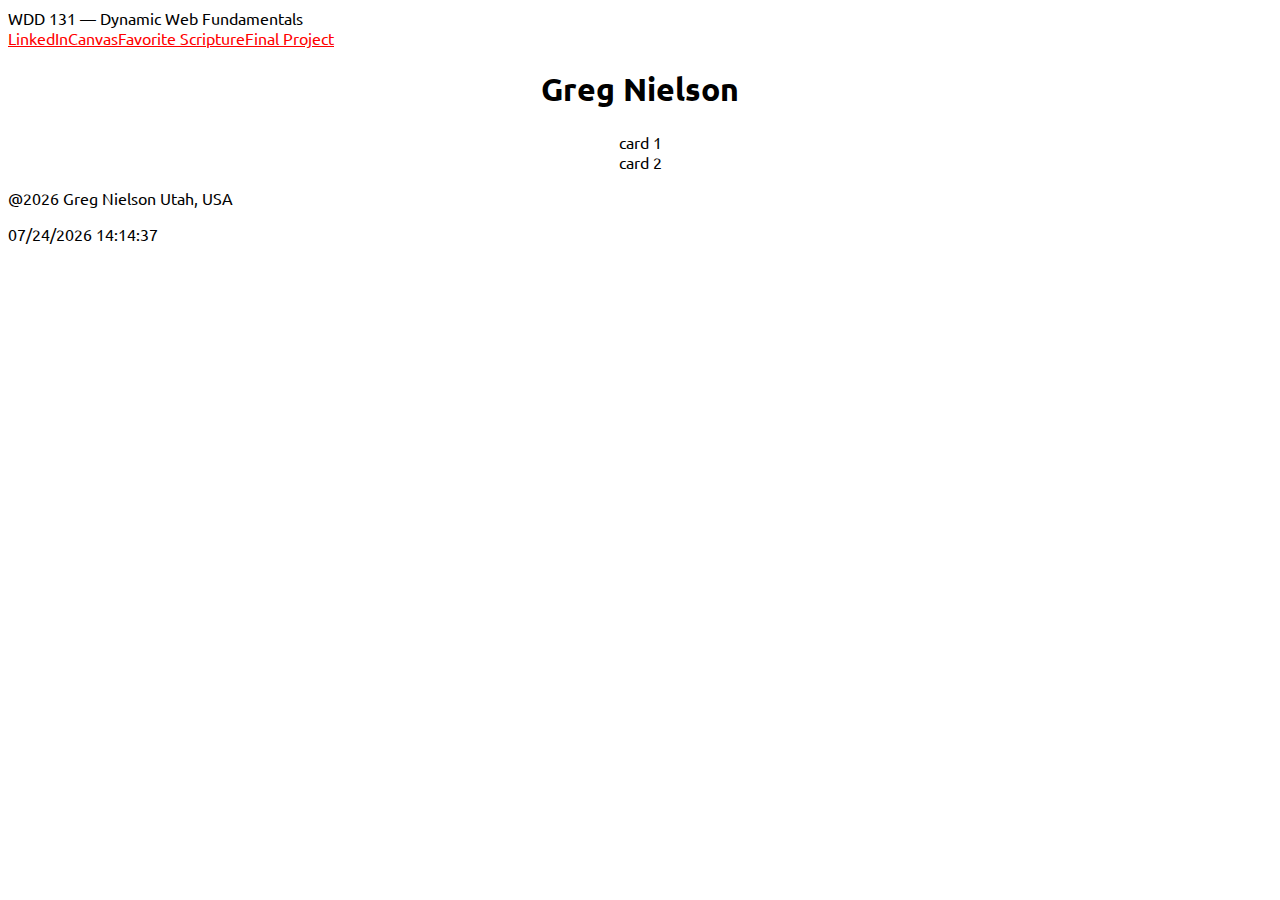
<file: index.html>
<!doctype html>
<html lang="en-US">
    <head>
        <meta charset="utf-8" />
        <meta name="viewport" content="width=device-width, initial-scale=1" />
        <meta name="description" content="WDD 131 &mdash; Dynamic Web Fundamentals" />
        <meta name="author" content="Greg Nielson" />
        <link rel="preconnect" href="https://fonts.googleapis.com">
        <link rel="preconnect" href="https://fonts.gstatic.com" crossorigin>
        <link href="https://fonts.googleapis.com/css2?family=Ubuntu:ital,wght@0,300;0,400;0,500;0,700;1,300;1,400;1,500;1,700&display=swap" rel="stylesheet">
        <link href="styles/base.css" rel="stylesheet" />
        <script src="scripts/getdates.js" defer></script>
        <title>WDD 131 &mdash; Dynamic Web Fundamentals &mdash; Gregory Nielson</title>
    </head>
    <body>
        <header>
            <span id="course-title">
                WDD 131 &mdash; Dynamic Web Fundamentals
            </span>
            <nav>
                <a href="https://linkedin.com" target="_blank">LinkedIn</a>
                <a href="https://byupw.instructure.com" target="_blank">Canvas</a>
                <a href="https://www.churchofjesuschrist.org/study/scriptures" target="_blank">Favorite Scripture</a>
                <a href="" target="_blank">Final Project</a>
            </nav>
        </header>
        <main>
            <h1>Greg Nielson</h1>
            <section class="card">card 1</section>
            <section class="card">card 2</section>
        </main>
        <footer>
            <p>
                @<span id="currentyear"></span> Greg Nielson Utah, USA
            </p>
            <p id="lastmodified"></p>
        </footer>
    </body>
</html>
</file>
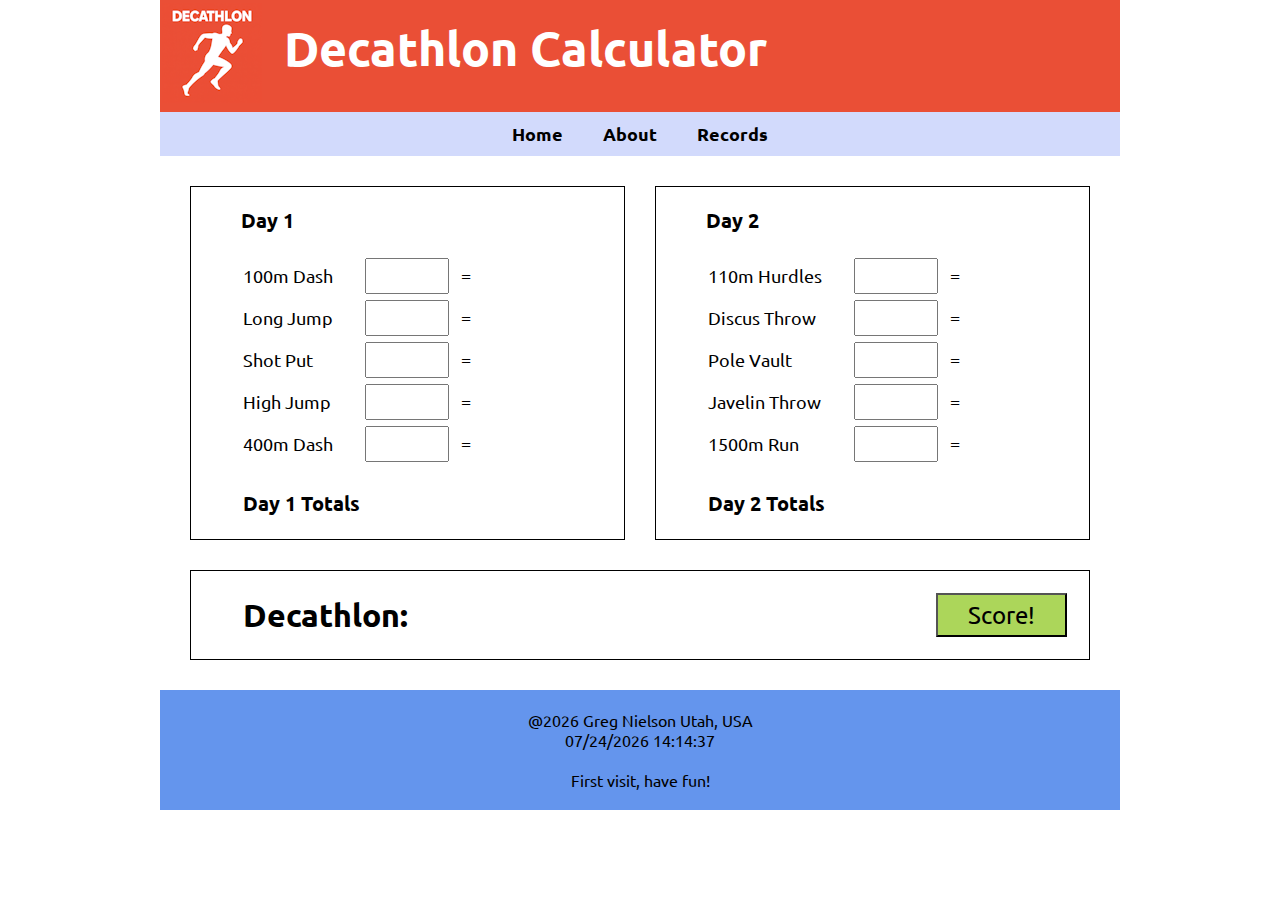
<file: project/index.html>
<!doctype html>
<html lang="en-US">
    <head>
        <meta charset="utf-8">
        <meta name="viewport" content="width=device-width, initial-scale=1">
        <meta name="description" content="WDD 131 &dash; Dynamic Web Fundamentals, WDD131, WDD 131, track and field, scoring, decathlon, assignment">
        <meta name="author" content="Greg Nielson, greg@gregnielson.com">
        <link rel="preconnect" href="https://fonts.googleapis.com">
        <link rel="preconnect" href="https://fonts.gstatic.com" crossorigin>
        <link href="https://fonts.googleapis.com/css2?family=Ubuntu:ital,wght@0,300;0,400;0,500;0,700;1,300;1,400;1,500;1,700&display=swap" rel="stylesheet">
        <link href="styles/decathlon.css" rel="stylesheet">
        <script src="scripts/decathlon.js" defer></script>
        <title>WDD 131 &dash; Dynamic Web Fundamentals &dash; Gregory Nielson &dash; Decathlon Calculator</title>
    </head>
    <body>
        <header>
            <div class="title-header">
                <img src="deca.png" alt="decathlon" loading="lazy">
                <h1>Decathlon Calculator</h1>
            </div>
            <a id="menu" href="#"></a>
            <nav>
                <ul class="navigation">
                    <li><a href="./" id="showAll" class="active">Home</a></li>
                    <li><a href="about.html" id="aboutDeca">About</a></li>
                    <li><a href="records.html" id="records">Records</a></li>
                </ul>
            </nav>
        </header>
        <main>
            <form id="decathlon">
            <div class="days">
                <section class="day">
                    <h3>Day 1</h3>
                    <table>
                        <!--<tr><th colspan="4">Day 2</th></tr>-->
                        <tr>
                            <td>100m Dash</td>
                            <td><label><input type="text" id="mark100" class="mark"></label></td>
                            <td> = </td>
                            <td><span id="points100" class="result"></span></td>
                        </tr>
                        <tr>
                            <td>Long Jump</td>
                            <td><label><input type="text" id="markLong" class="mark"></label></td>
                            <td> = </td>
                            <td><span id="pointsLong" class="result"></span></td>
                        </tr>
                        <tr>
                            <td>Shot Put</td>
                            <td><label><input type="text" id="markShot" class="mark"></label></td>
                            <td> = </td>
                            <td><span id="pointsShot" class="result"></span></td>
                        </tr>
                        <tr>
                            <td>High Jump</td>
                            <td><label><input type="text" id="markHigh" class="mark"></label></td>
                            <td> = </td>
                            <td><span id="pointsHigh" class="result"></span></td>
                        </tr>
                        <tr>
                            <td>400m Dash</td>
                            <td><label><input type="text" id="mark400" class="mark"></label></td>
                            <td> = </td>
                            <td><span id="points400" class="result"></span></td>
                        </tr>
                        <tr><td colspan="4">&nbsp;</td></tr>
                        <tr>
                            <td colspan="2" class="dayTotal">Day 1 Totals</td>
                            <td colspan="2" class="dayPoints"><span id="dayOnePoints"></span></td>
                        </tr>
                    </table>
                </section>
                <section class="day">
                    <h3>Day 2</h3>
                    <table>
                        <!--<tr><th colspan="4">Day 2</th></tr>-->
                        <tr>
                            <td>110m Hurdles</td>
                            <td><label><input type="text" id="mark110" class="mark"></label></td>
                            <td> = </td>
                            <td><span id="points110" class="result"></span></td>
                        </tr>
                        <tr>
                            <td>Discus Throw</td>
                            <td><label><input type="text" id="markDiscus" class="mark"></label></td>
                            <td> = </td>
                            <td><span id="pointsDiscus" class="result"></span></td>
                        </tr>
                        <tr>
                            <td>Pole Vault</td>
                            <td><label><input type="text" id="markPole" class="mark"></label></td>
                            <td> = </td>
                            <td><span id="pointsPole" class="result"></span></td>
                        </tr>
                        <tr>
                            <td>Javelin Throw</td>
                            <td><label><input type="text" id="markJav" class="mark"></label></td>
                            <td> = </td>
                            <td><span id="pointsJav" class="result"></span></td>
                        </tr>
                        <tr>
                            <td>1500m Run</td>
                            <td><label><input type="text" id="mark1500" class="mark"></label></td>
                            <td> = </td>
                            <td><span id="points1500" class="result"></span></td>
                        </tr>
                        <tr><td colspan="4">&nbsp;</td></tr>
                        <tr>
                            <td colspan="2" class="dayTotal">Day 2 Totals</td>
                            <td colspan="2" class="dayPoints"><span id="dayTwoPoints"></span></td>
                        </tr>
                    </table>
                </section>
            </div>
            <div class="totals">
                <div class="total">
                    <table>
                        <tr>
                            <td colspan="2" class="decaTotal">Decathlon:&nbsp;&nbsp;&nbsp;&nbsp;&nbsp;&nbsp;&nbsp;&nbsp;&nbsp;&nbsp;</td>
                            <td class="decaResult"><span id="decaTotal">&nbsp;</span></td>
                            <td class="decaButton"><button type="button" id="decaButton">Score!</button></td>
                        </tr>
                    </table>
                </div>
            </div>
            </form>
        </main>
        <footer>
            <p>
                @<span id="currentyear"></span> Greg Nielson Utah, USA
            </p>
            <p id="lastmodified"></p>
            <p class="visits">
            <script id="rendered-js">
                const visitDisplay = document.querySelector('.visits')
                let numVisits = Number(window.localStorage.getItem("visits-home"))
                if(numVisits !== 0) {
                    visitDisplay.innerHTML = `<br>You have visited this page ${numVisits} times.`
                } else {
                    visitDisplay.innerHTML = `<br>First visit, have fun!`
                }

                numVisits++

                localStorage.setItem("visits-home", numVisits)
            </script>
            </p>
        </footer>
    </body>
</html>
</file>
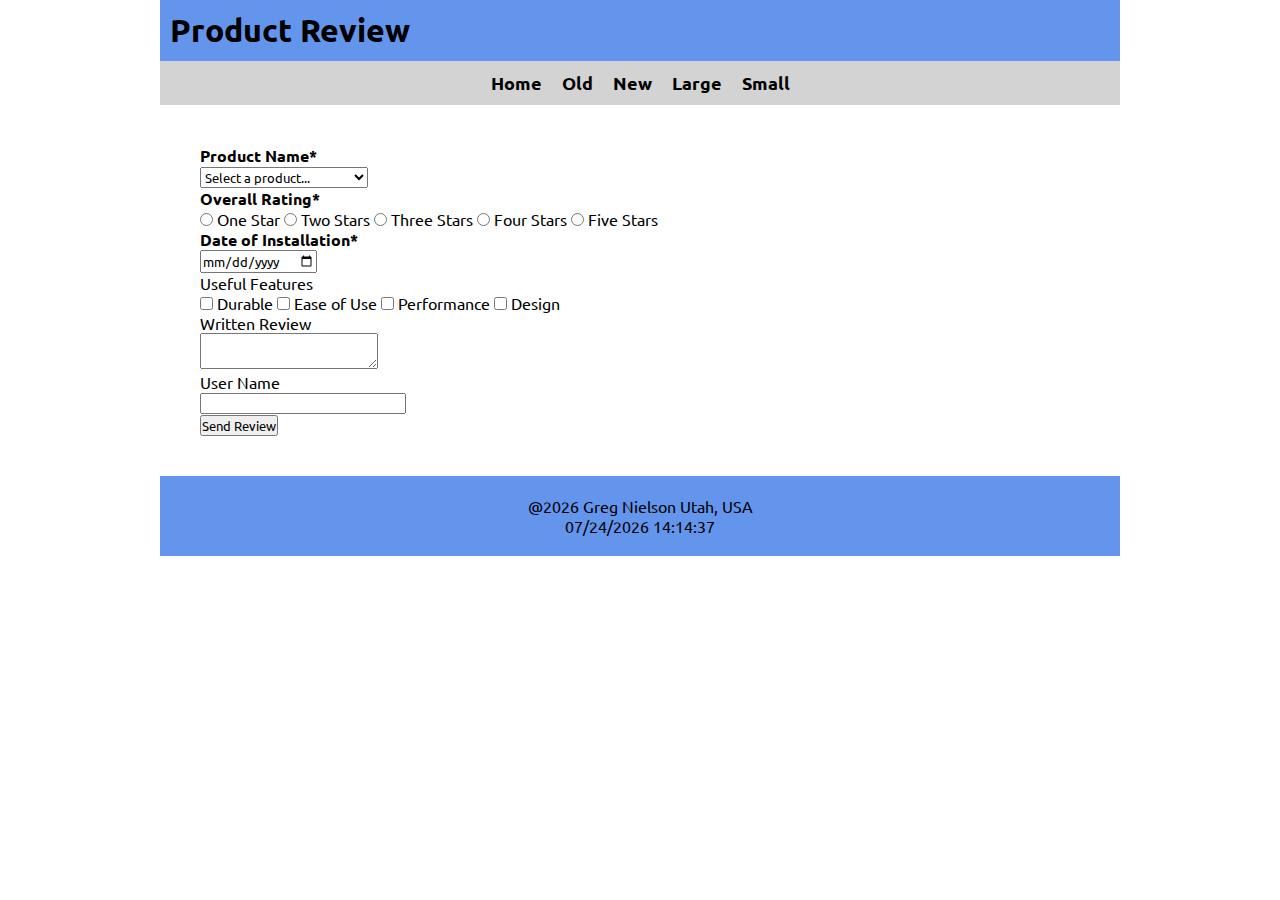
<file: form.html>
<!doctype html>
<html lang="en-US">
    <head>
        <meta charset="utf-8">
        <meta name="viewport" content="width=device-width, initial-scale=1">
        <meta name="description" content="WDD 131 &dash; Dynamic Web Fundamentals, WDD131, WDD 131, temples, temple, week 2, assignment">
        <meta name="author" content="Greg Nielson, greg@gregnielson.com">
        <link rel="preconnect" href="https://fonts.googleapis.com">
        <link rel="preconnect" href="https://fonts.gstatic.com" crossorigin>
        <link href="https://fonts.googleapis.com/css2?family=Ubuntu:ital,wght@0,300;0,400;0,500;0,700;1,300;1,400;1,500;1,700&display=swap" rel="stylesheet">
        <link href="styles/form.css" rel="stylesheet">
        <script src="scripts/form.js" defer></script>
        <script src="scripts/getdates.js" defer></script>
        <title>WDD 131 &dash; Dynamic Web Fundamentals &dash; Gregory Nielson &dash; HMTL Form</title>
    </head>
    <body>
        <header>
            <h1>Product Review</h1>
            <a id="menu" href="#"></a>
            <nav>
                <ul class="navigation">
                    <li><a href="#" id="showAll">Home</a></li>
                    <li><a href="#" id="oldTemples">Old</a></li>
                    <li><a href="#" id="newTemples">New</a></li>
                    <li><a href="#" id="largeTemples">Large</a></li>
                    <li><a href="#" id="smallTemples">Small</a></li>
                </ul>
            </nav>
        </header>
        <main>
            <form method="get" action="review.html">
                <label><strong>Product Name*</strong><br>
                    <select id="productName" name="productName" required>
                        <option label="Select a product..." disabled selected>
                    </select>
                </label>
                <br>
                <strong>Overall Rating*</strong><br>
                    <label>
                        <input type="radio" id="oneStar" name="overallRating" required>
                        One Star
                    </label>
                    <label>
                        <input type="radio" id="twoStars" name="overallRating" required>
                        Two Stars
                    </label>
                    <label>
                        <input type="radio" id="threeStars" name="overallRating" required>
                        Three Stars
                    </label>
                    <label>
                        <input type="radio" id="fourStars" name="overallRating" required>
                        Four Stars
                    </label>
                    <label>
                        <input type="radio" id="fiveStars" name="overallRating" required>
                        Five Stars
                    </label>
               
                <br>
                <strong>Date of Installation*</strong><br>
                <label><input type="date" id="installDate" name="installDate" required></label>
                <br>
                Useful Features<br>
                
                <label for="usefulDurable">
                    <input type="checkbox" id="usefulDurable" name="usefulFeatures" value="durable">
                    Durable
                </label>
                <label for="usefulEasy">
                    <input type="checkbox" id="usefulEasy" name="usefulFeatures" value="easy">
                    Ease of Use
                </label>
                <label for="usefulPerform">
                    <input type="checkbox" id="usefulPerform" name="usefulFeatures" value="performance">
                    Performance
                </label>
                <label for="usefulDesign">
                    <input type="checkbox" id="usefulDesign" name="usefulFeatures" value="design">
                    Design
                </label>
                <br>
                <label>
                    Written Review<br>
                    <textarea id="writtenReview" name="writtenReview"></textarea>
                </label>
                <br>
                <label>
                    User Name<br>
                    <input type="text" id="userName" name="userName">
                </label>
                <br>
                <button type="submit" value="sendReview">Send Review</button>
            </form>
        </main>
        <footer>
            <p>
                @<span id="currentyear"></span> Greg Nielson Utah, USA
            </p>
            <p id="lastmodified"></p>
        </footer>
    </body>
</html>
</file>
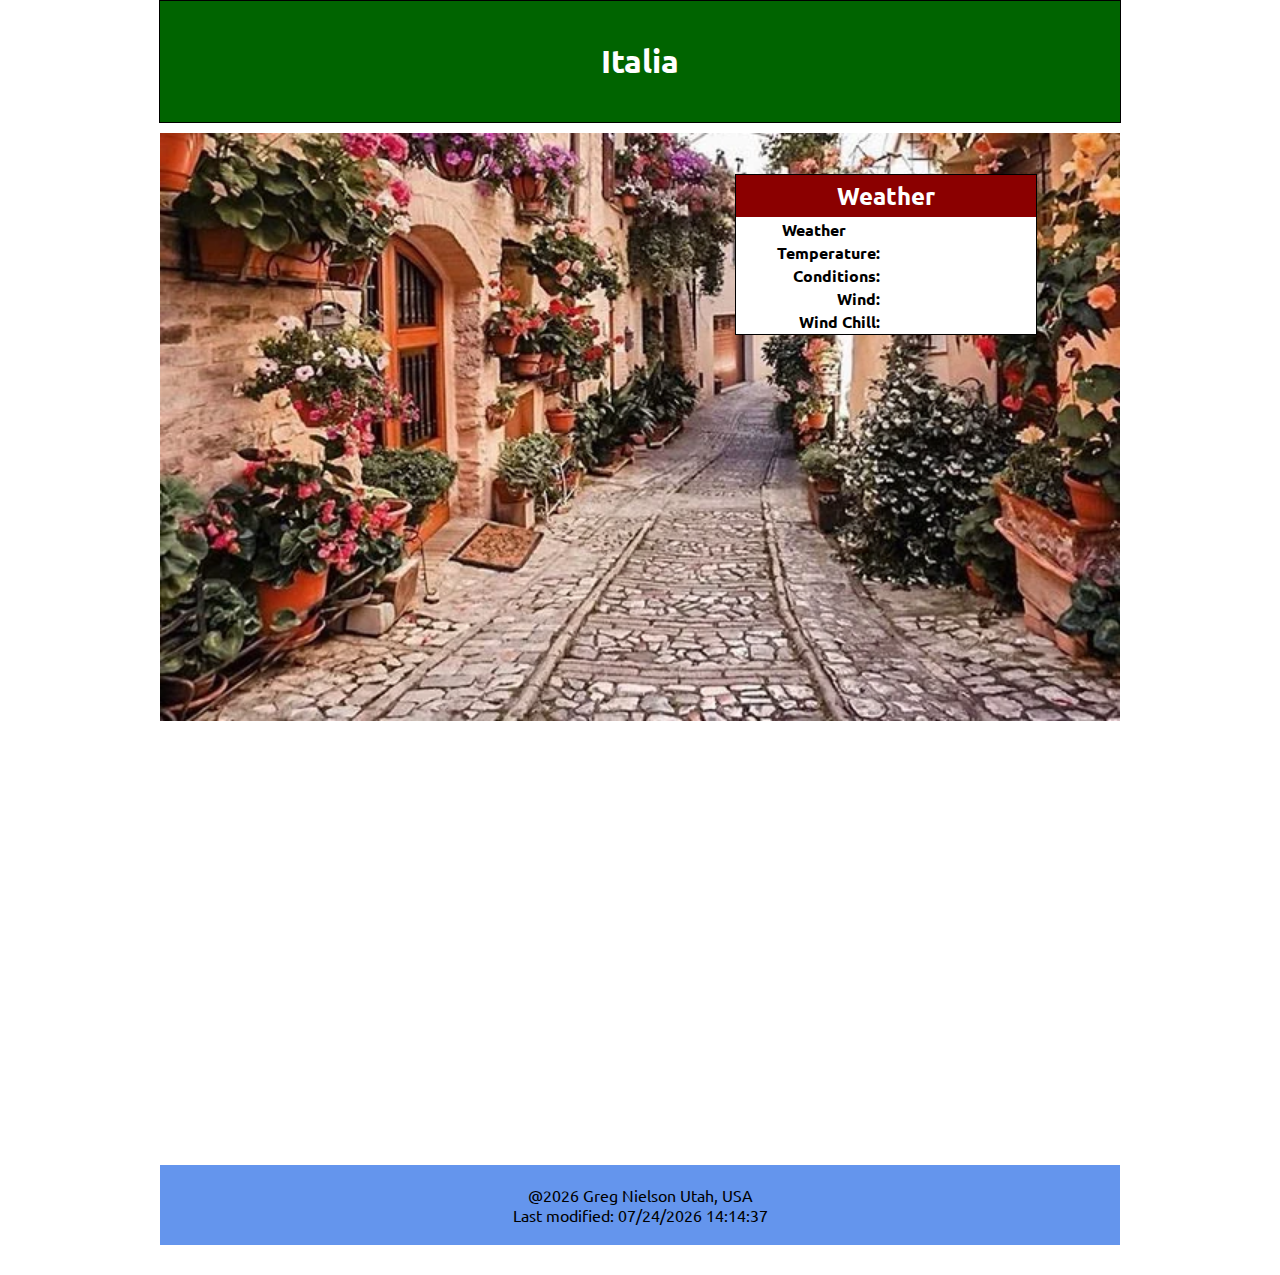
<file: place.html>
<!doctype html>
<html lang="en-US">
    <head>
        <meta charset="utf-8">
        <meta name="viewport" content="width=device-width, initial-scale=1">
        <meta name="description" content="WDD 131 &dash; Dynamic Web Fundamentals, WDD131, WDD 131, home page, week 3, place, country, assignment">
        <meta name="author" content="Greg Nielson, greg@gregnielson.com">
        <link rel="preconnect" href="https://fonts.googleapis.com">
        <link rel="preconnect" href="https://fonts.gstatic.com" crossorigin>
        <link href="https://fonts.googleapis.com/css2?family=Ubuntu:ital,wght@0,300;0,400;0,500;0,700;1,300;1,400;1,500;1,700&display=swap" rel="stylesheet">
        <link href="styles/place.css" rel="stylesheet">
        <script src="scripts/place.js" defer></script>
        <title>WDD 131 &dash; Dynamic Web Fundamentals &dash; Gregory Nielson</title>
    </head>
    <body>
        <header>
            <h1>Italia</h1>
        </header>
        <main>
            <div class="hero">
                <picture>
                    <source srcset="images/italy-widejpg.webp" media="(min-width: 1000px)">
                    <source srcset="images/italy-narrow.webp" media="(min-width: 500px)">
                    <img src="images/italy-narrow.webp" alt="italy">
                </picture>
            </div>
            <!--<img src="images/italy-narrow.webp" srcset="images/italy-narrow.webp 480px, images/italy-wide.webp 1200px" alt="italy" class="hero">-->
            <section class="data">
                <h2>Data</h2>
                <table>
                    <tr><td>Area:</td><td>301,230 sq km</td></tr>
                    <tr><td>Population:</td><td>58.99 million</td></tr>
                    <tr><td>Capital:</td><td>Rome</td></tr>
                    <tr><td>Languages:</td><td>Italian</td></tr>
                    <tr><td>Currency:</td><td>Euro / Lira</td></tr>
                    <tr><td>Time Zone:</td><td>GMT+2</td></tr>
                    <tr><td>Calling Code:</td><td>+39</td></tr>
                    <tr><td>Internet TLD:</td><td>.it</td></tr>
                </table>
            </section>
            <section class="weather">
                <h2>Weather</h2>
                <table>
                    <tr><td colspan="2" class="weather-icon"><span class="now">Weather</span></td></tr>
                    <tr><td>Temperature:</td><td><span id="temp"></span></td></tr>
                    <tr><td>Conditions:</td><td><span id="cond"></span></td></tr>
                    <tr><td>Wind:</td><td><span id="wind"></span></td></tr>
                    <tr><td>Wind Chill:</td><td><span id="wc"></span></td></tr>
                </table>
            </section>
        <!--
            The "hero" images must utilize the srcset responsive design method to provide 
            different images based on screen size. You can choose to implement this 
            requirement by using either the picture element or a basic img approach. 
            Ensure that the images subjects and dimensions support the page's subject, 
            design, and layout.
            Should be WebP for "hero" images.
            SVG for weather icon in mobile view.
            Use an emoticon or equivalent for the weather icon ⛅ in the wider view by the "Weather" heading.
        -->
        </main>
        <footer>
            <p>
                @<span id="currentyear"></span> Greg Nielson Utah, USA
            </p>
            <p id="lastmodified"></p>
        </footer>
    </body>
</html>
</file>
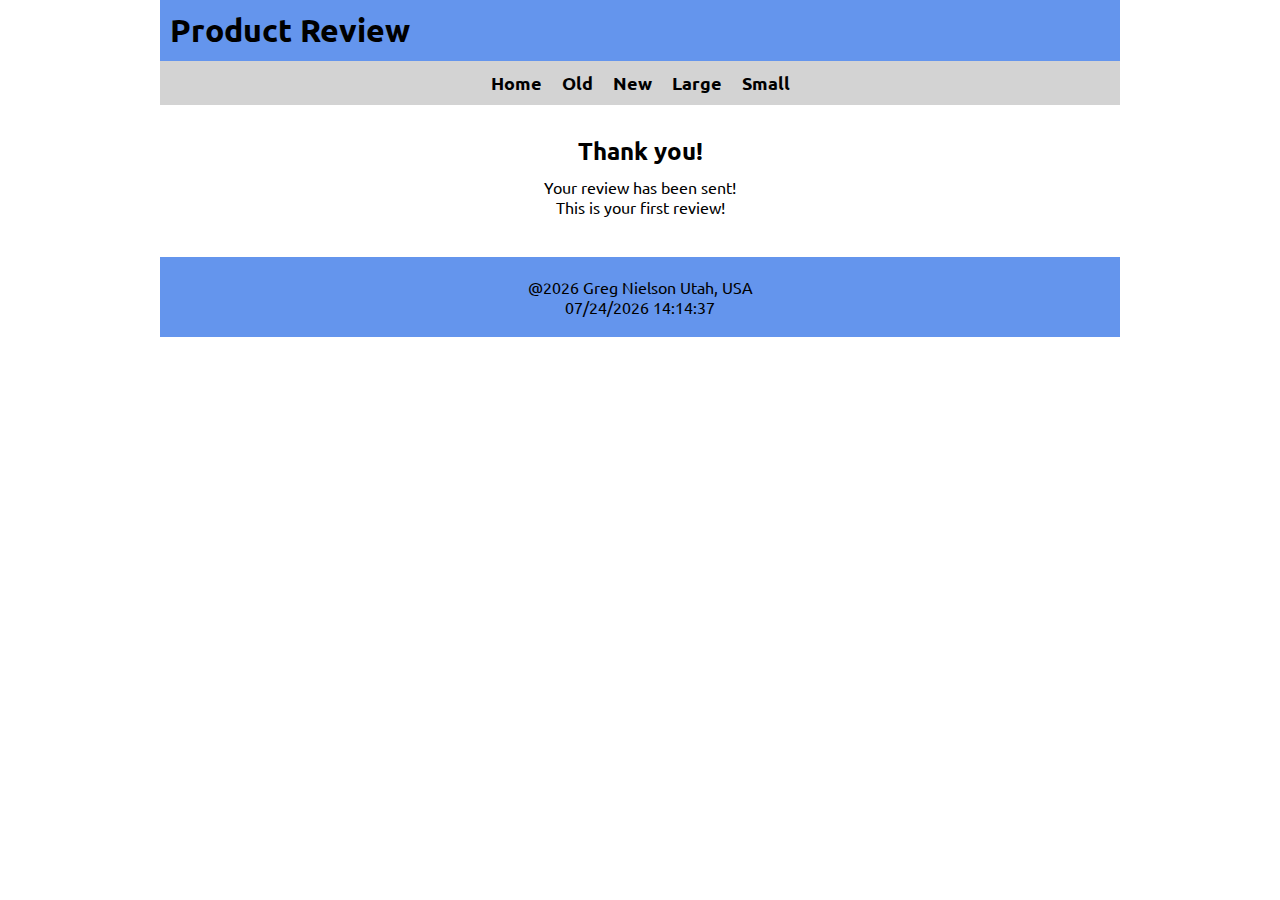
<file: review.html>
<!doctype html>
<html lang="en-US">
    <head>
        <meta charset="utf-8">
        <meta name="viewport" content="width=device-width, initial-scale=1">
        <meta name="description" content="WDD 131 &dash; Dynamic Web Fundamentals, WDD131, WDD 131, temples, temple, week 2, assignment">
        <meta name="author" content="Greg Nielson, greg@gregnielson.com">
        <link rel="preconnect" href="https://fonts.googleapis.com">
        <link rel="preconnect" href="https://fonts.gstatic.com" crossorigin>
        <link href="https://fonts.googleapis.com/css2?family=Ubuntu:ital,wght@0,300;0,400;0,500;0,700;1,300;1,400;1,500;1,700&display=swap" rel="stylesheet">
        <link href="styles/form.css" rel="stylesheet">
        <script src="scripts/form.js" defer></script>
        <script src="scripts/getdates.js" defer></script>
        <title>WDD 131 &dash; Dynamic Web Fundamentals &dash; Gregory Nielson &dash; HMTL Form</title>
    </head>
    <body>
        <header>
            <h1>Product Review</h1>
            <a id="menu" href="#"></a>
            <nav>
                <ul class="navigation">
                    <li><a href="#" id="showAll">Home</a></li>
                    <li><a href="#" id="oldTemples">Old</a></li>
                    <li><a href="#" id="newTemples">New</a></li>
                    <li><a href="#" id="largeTemples">Large</a></li>
                    <li><a href="#" id="smallTemples">Small</a></li>
                </ul>
            </nav>
        </header>
        <main>
            <h2>Thank you!</h2>
            <p>
                Your review has been sent!
            </p>
            <p>
                <span class="visits"></span>
            </p>
            <br><br>
        </main>

        <script id="rendered-js">
            const visitDisplay = document.querySelector('.visits')
            let numVisits = Number(window.localStorage.getItem("visits-ls"))
            if(numVisits !== 0) {
                visitDisplay.innerHTML = `<br>Number of products reviewed: ${numVisits}`
            } else {
                visitDisplay.innerHTML = `This is your first review!`
            }

            numVisits++

            localStorage.setItem("visits-ls", numVisits)
        </script>

        <footer>
            <p>
                @<span id="currentyear"></span> Greg Nielson Utah, USA
            </p>
            <p id="lastmodified"></p>
        </footer>
    </body>
</html>
</file>
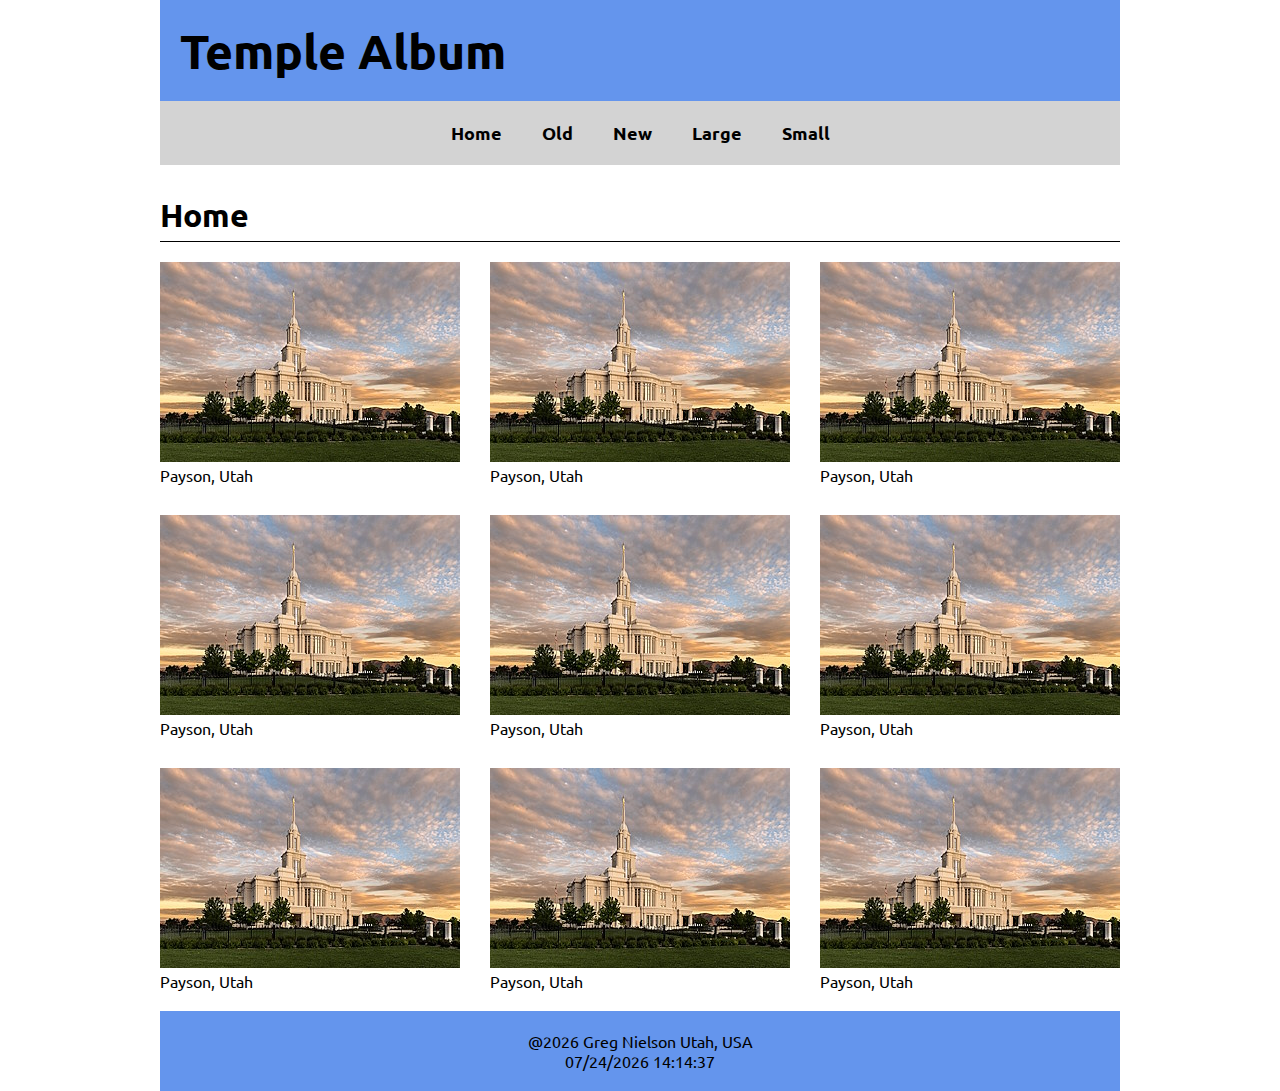
<file: temples.html>
<!doctype html>
<html lang="en-US">
    <head>
        <meta charset="utf-8">
        <meta name="viewport" content="width=device-width, initial-scale=1">
        <meta name="description" content="WDD 131 &dash; Dynamic Web Fundamentals, WDD131, WDD 131, temples, temple, week 2, assignment">
        <meta name="author" content="Greg Nielson, greg@gregnielson.com">
        <link rel="preconnect" href="https://fonts.googleapis.com">
        <link rel="preconnect" href="https://fonts.gstatic.com" crossorigin>
        <link href="https://fonts.googleapis.com/css2?family=Ubuntu:ital,wght@0,300;0,400;0,500;0,700;1,300;1,400;1,500;1,700&display=swap" rel="stylesheet">
        <link href="styles/temples.css" rel="stylesheet">
        <script src="scripts/temples.js" defer></script>
        <title>WDD 131 &dash; Dynamic Web Fundamentals &dash; Gregory Nielson &dash; Temples</title>
    </head>
    <body>
        <header>
            <span id="course-title">Temple Album</span>
            <a id="menu" href="#"></a>
            <nav>
                <ul class="navigation">
                    <li><a href="" target="_blank">Home</a></li>
                    <li><a href="" target="_blank">Old</a></li>
                    <li><a href="" target="_blank">New</a></li>
                    <li><a href="" target="_blank">Large</a></li>
                    <li><a href="" target="_blank">Small</a></li>
                </ul>
            </nav>
        </header>
        <main>
            <h1>Home</h1>
            <div class="temple-grid">
                <figure>
                    <img src="images/payson.jpg" alt="">
                    <figcaption>Payson, Utah</figcaption>
                </figure>
                <figure>
                    <img src="images/payson.jpg" alt="">
                    <figcaption>Payson, Utah</figcaption>
                </figure>
                <figure>
                    <img src="images/payson.jpg" alt="">
                    <figcaption>Payson, Utah</figcaption>
                </figure>
                <figure>
                    <img src="images/payson.jpg" alt="">
                    <figcaption>Payson, Utah</figcaption>
                </figure>
                <figure>
                    <img src="images/payson.jpg" alt="">
                    <figcaption>Payson, Utah</figcaption>
                </figure>
                <figure>
                    <img src="images/payson.jpg" alt="">
                    <figcaption>Payson, Utah</figcaption>
                </figure>
                <figure>
                    <img src="images/payson.jpg" alt="">
                    <figcaption>Payson, Utah</figcaption>
                </figure>
                <figure>
                    <img src="images/payson.jpg" alt="">
                    <figcaption>Payson, Utah</figcaption>
                </figure>
                <figure>
                    <img src="images/payson.jpg" alt="">
                    <figcaption>Payson, Utah</figcaption>
                </figure>
            </div>
        </main>
        <footer>
            <p>
                @<span id="currentyear"></span> Greg Nielson Utah, USA
            </p>
            <p id="lastmodified"></p>
        </footer>
    </body>
</html>
</file>
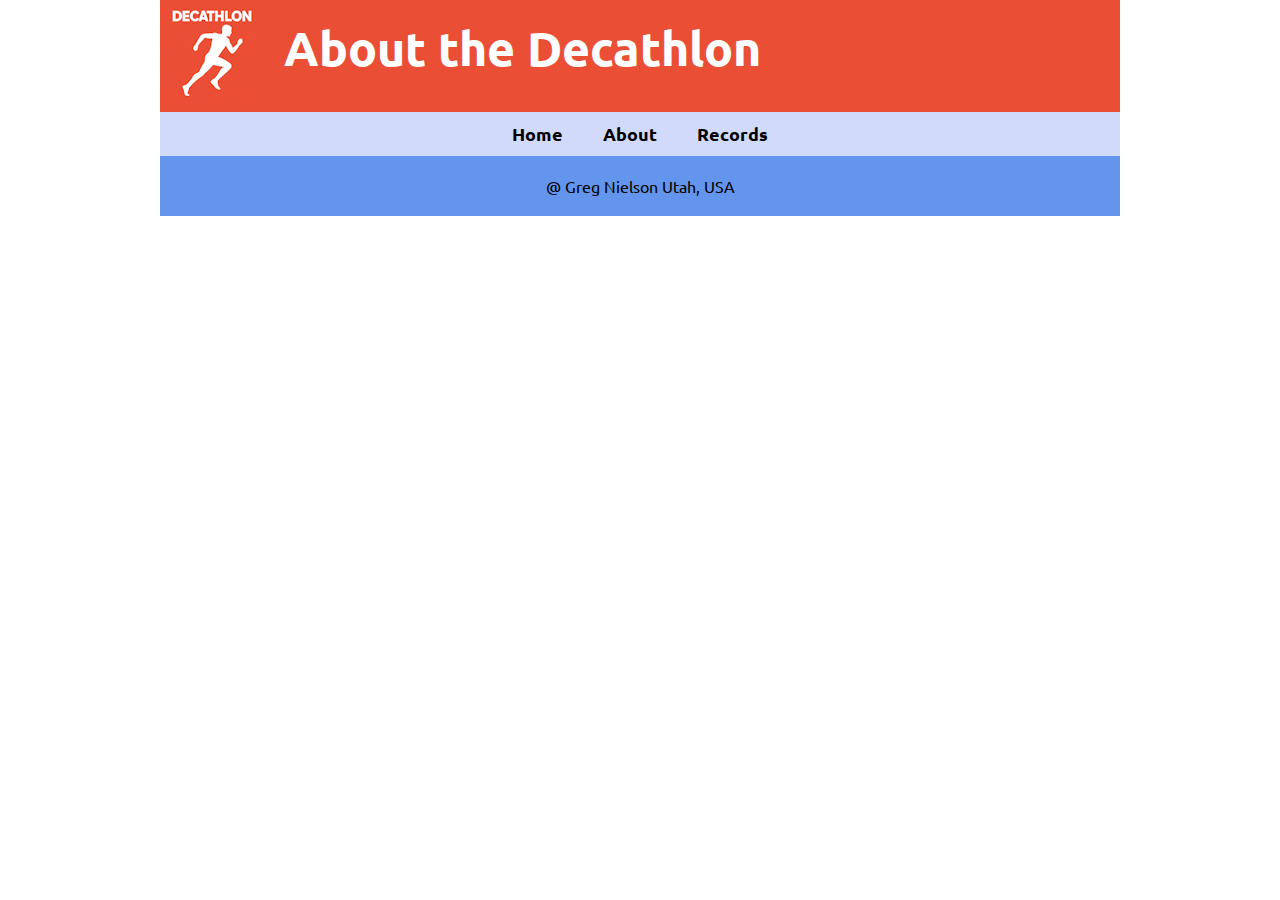
<file: project/about.html>
<!doctype html>
<html lang="en-US">
    <head>
        <meta charset="utf-8">
        <meta name="viewport" content="width=device-width, initial-scale=1">
        <meta name="description" content="WDD 131 &dash; Dynamic Web Fundamentals, WDD131, WDD 131, track and field, scoring, decathlon, assignment">
        <meta name="author" content="Greg Nielson, greg@gregnielson.com">
        <link rel="preconnect" href="https://fonts.googleapis.com">
        <link rel="preconnect" href="https://fonts.gstatic.com" crossorigin>
        <link href="https://fonts.googleapis.com/css2?family=Ubuntu:ital,wght@0,300;0,400;0,500;0,700;1,300;1,400;1,500;1,700&display=swap" rel="stylesheet">
        <link href="styles/decathlon.css" rel="stylesheet">
        <script src="scripts/decathlon.js" defer></script>
        <title>WDD 131 &dash; Dynamic Web Fundamentals &dash; Gregory Nielson &dash; Decathlon About</title>
    </head>
    <body>
        <header>
            <div class="title-header">
                <img src="deca.png" alt="decathlon">
                <h1>About the Decathlon</h1>
            </div>
            <a id="menu" href="#"></a>
            <nav>
                <ul class="navigation">
                    <li><a href="./" id="showAll" class="active">Home</a></li>
                    <li><a href="about.html" id="aboutDeca" class="active">About</a></li>
                    <li><a href="records.html" id="records">Records</a></li>
                </ul>
            </nav>
        </header>
        <main>

        </main>
        <footer>
            <p>
                @<span id="currentyear"></span> Greg Nielson Utah, USA
            </p>
            <p id="lastmodified"></p>
        </footer>
    </body>
</html>
</file>
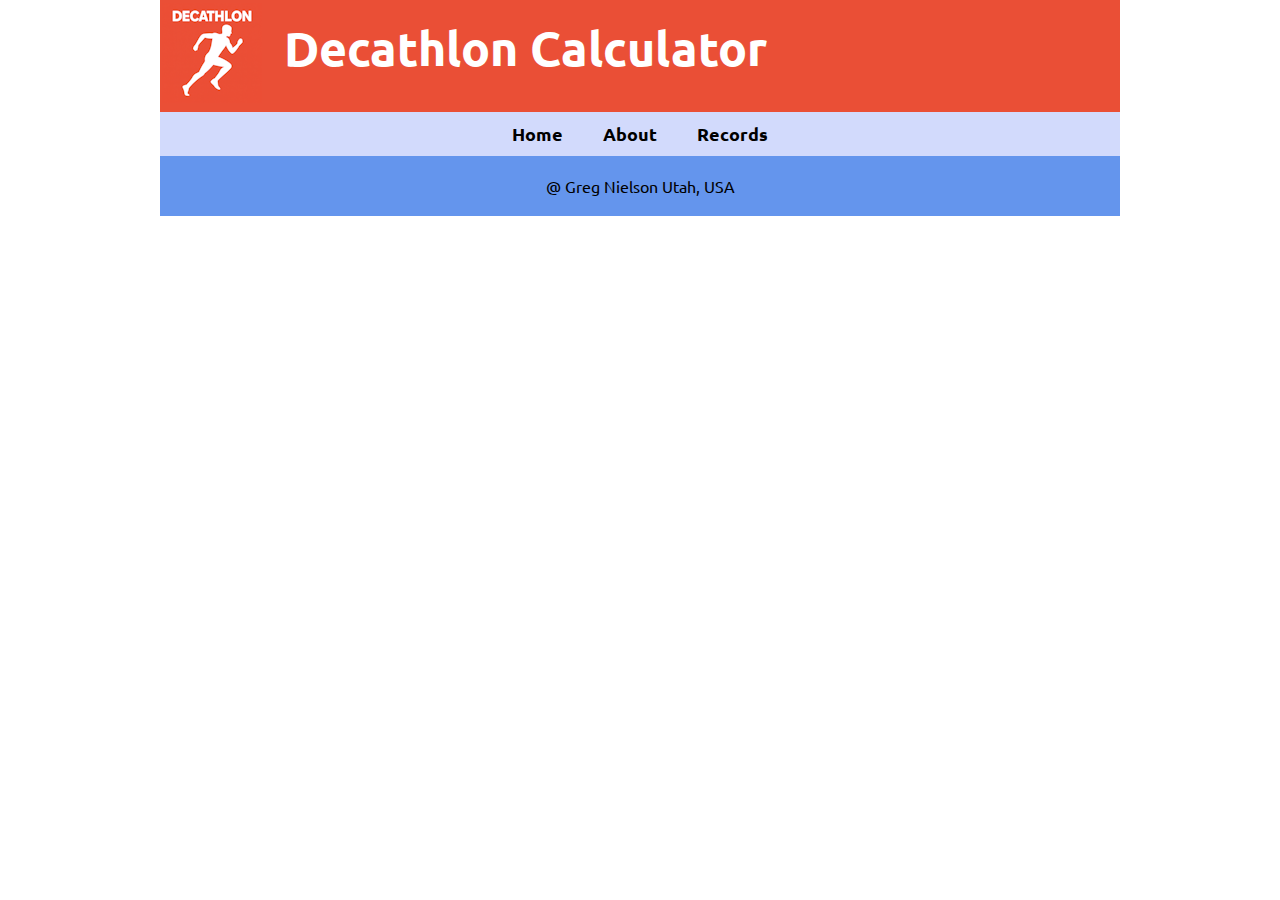
<file: project/records.html>
<!doctype html>
<html lang="en-US">
    <head>
        <meta charset="utf-8">
        <meta name="viewport" content="width=device-width, initial-scale=1">
        <meta name="description" content="WDD 131 &dash; Dynamic Web Fundamentals, WDD131, WDD 131, track and field, scoring, decathlon, assignment">
        <meta name="author" content="Greg Nielson, greg@gregnielson.com">
        <link rel="preconnect" href="https://fonts.googleapis.com">
        <link rel="preconnect" href="https://fonts.gstatic.com" crossorigin>
        <link href="https://fonts.googleapis.com/css2?family=Ubuntu:ital,wght@0,300;0,400;0,500;0,700;1,300;1,400;1,500;1,700&display=swap" rel="stylesheet">
        <link href="styles/decathlon.css" rel="stylesheet">
        <script src="scripts/decathlon.js" defer></script>
        <title>WDD 131 &dash; Dynamic Web Fundamentals &dash; Gregory Nielson &dash; Decathlon Records</title>
    </head>
    <body>
        <header>
            <div class="title-header">
                <img src="deca.png" alt="decathlon">
                <h1>Decathlon Calculator</h1>
            </div>
            <a id="menu" href="#"></a>
            <nav>
                <ul class="navigation">
                    <li><a href="./" id="showAll">Home</a></li>
                    <li><a href="about.html" id="aboutDeca">About</a></li>
                    <li><a href="records.html" id="records" class="active">Records</a></li>
                </ul>
            </nav>
        </header>
        <main>

        </main>
        <footer>
            <p>
                @<span id="currentyear"></span> Greg Nielson Utah, USA
            </p>
            <p id="lastmodified"></p>
        </footer>
    </body>
</html>
</file>
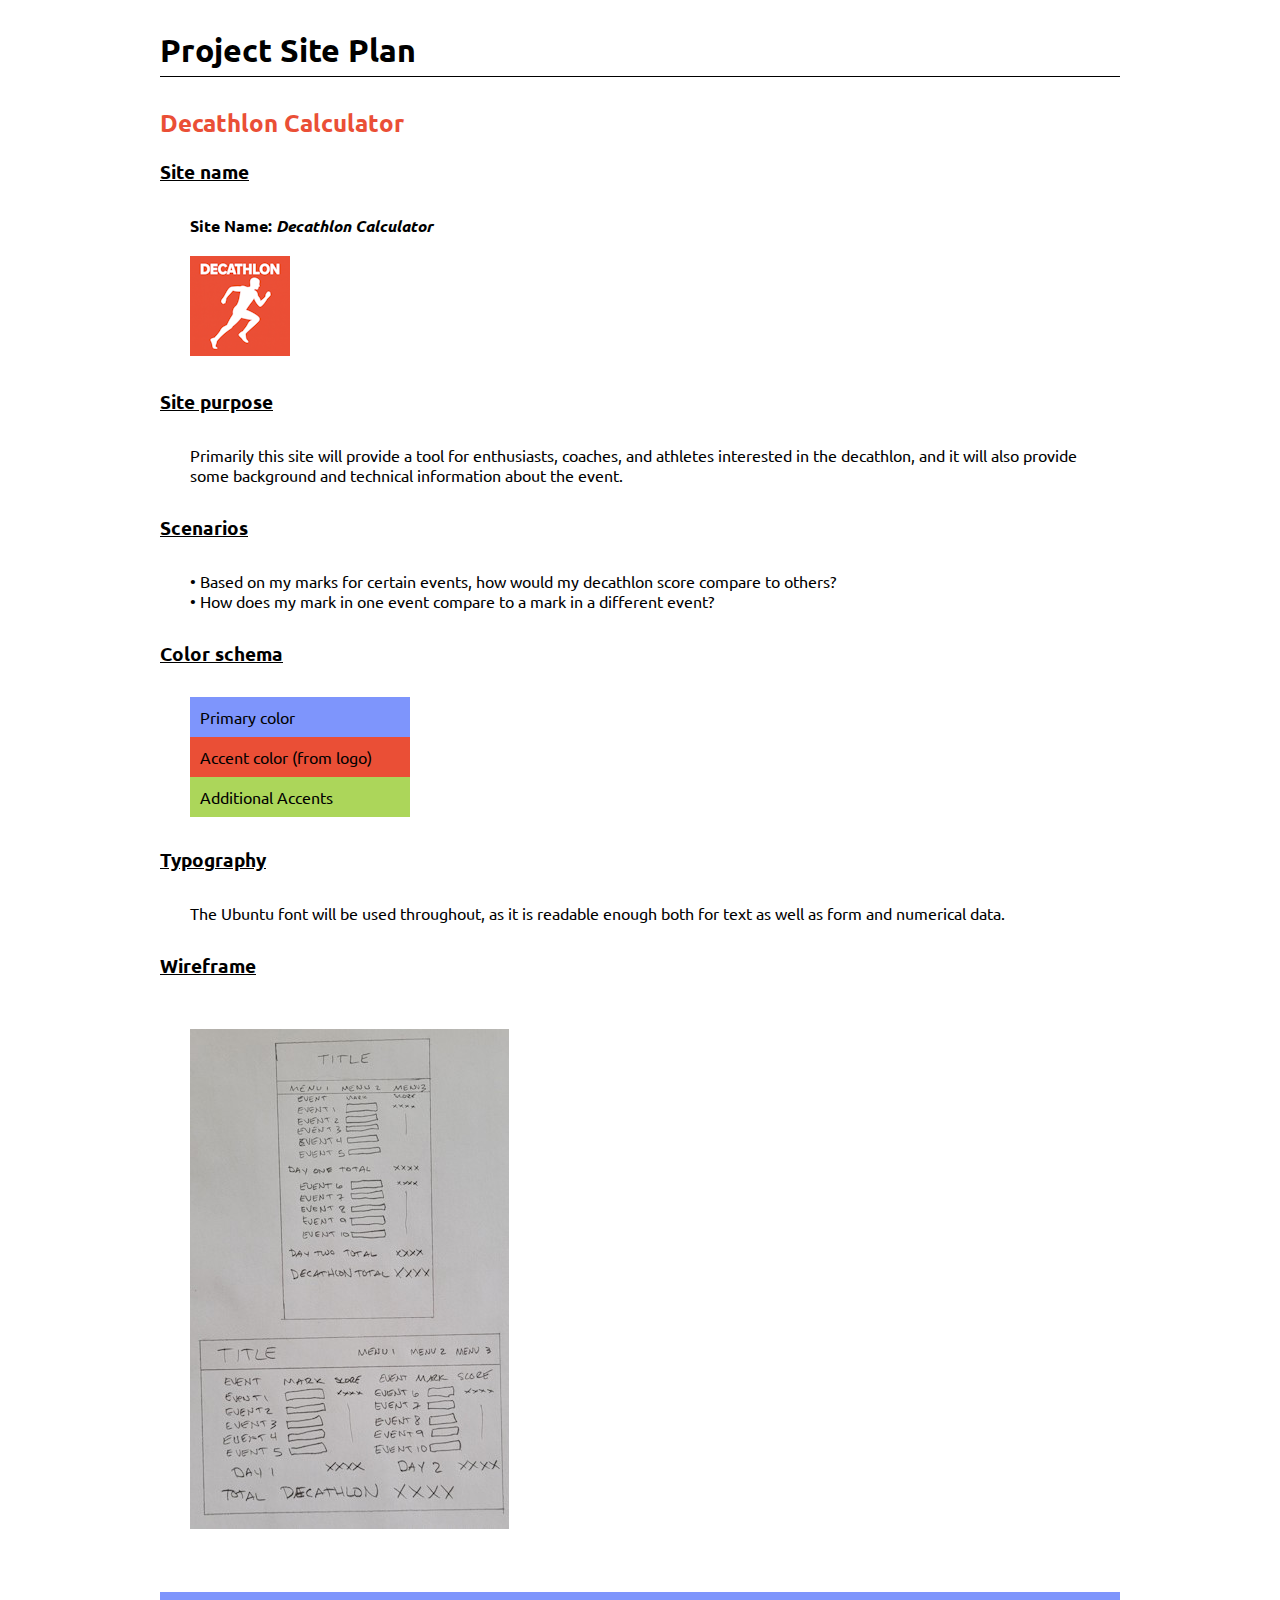
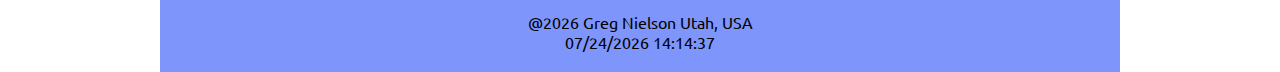
<file: project/siteplan.html>
<!doctype html>
<html lang="en-US">
    <head>
        <meta charset="utf-8">
        <meta name="viewport" content="width=device-width, initial-scale=1">
        <meta name="description" content="WDD 131 &dash; Dynamic Web Fundamentals, WDD131, WDD 131, home page, week 1, assignment">
        <meta name="author" content="Greg Nielson, greg@gregnielson.com">
        <link rel="preconnect" href="https://fonts.googleapis.com">
        <link rel="preconnect" href="https://fonts.gstatic.com" crossorigin>
        <link href="https://fonts.googleapis.com/css2?family=Ubuntu:ital,wght@0,300;0,400;0,500;0,700;1,300;1,400;1,500;1,700&display=swap" rel="stylesheet">
        <link href="base.css" rel="stylesheet">
        <script src="../scripts/getdates.js" defer></script>
        <title>WDD 131 &dash; Dynamic Web Fundamentals &dash; Project Site Plan</title>
    </head>
    <body>
        <header>
            <h1>Project Site Plan</h1>
        </header>
        <main>
            <h2>Decathlon Calculator</h2>
            <section class="card">
                <h3>Site name</h3>
                <div>
                    <h4>Site Name: <em>Decathlon Calculator</em></h4>
                    <figure>
                        <img src="deca.png" alt="decathlon">
                    </figure>
                </div>
                <h3>Site purpose</h3>
                <div>
                    <p>
                        Primarily this site will provide a tool for enthusiasts, coaches, and athletes 
                        interested in the decathlon, and it will also provide some background and technical 
                        information about the event.
                    </p>
                </div>
                <h3>Scenarios</h3>
                <div>
                    <p>
                        &bull; Based on my marks for certain events, how would my decathlon score compare to others?
                    </p>
                    <p>
                        &bull; How does my mark in one event compare to a mark in a different event?
                    </p>
                </div>
                <h3>Color schema</h3>
                <div>
                    <p style="width:200px; padding:10px; background-color:#7E95FC;">
                        Primary color
                    </p>
                    <p style="width:200px; padding:10px; background-color:#EA4F36;">
                        Accent color (from logo)
                    </p>
                    <p style="width:200px; padding:10px; background-color:#ACD65A;">
                        Additional Accents
                    </p>
                </div>
                <h3>Typography</h3>
                <div>
                    <p>
                        The Ubuntu font will be used throughout, as it is readable enough both for 
                        text as well as form and numerical data.
                    </p>
                </div>
                <h3>Wireframe</h3>
                <div>
                    <figure>
                        <img src="wireframe.jpg" alt="wireframe">
                    </figure>
                </div>
            </section>
        </main>
        <footer>
            <p>
                @<span id="currentyear"></span> Greg Nielson Utah, USA
            </p>
            <p id="lastmodified"></p>
        </footer>
    </body>
</html>
</file>
<file: styles/base.css>
/*
colors
typography
google fonts
*/
*               { font-family:Ubuntu; }  
header span     { display:block }
nav             { display:flex }
nav a           { color:red }
nav a:hover     { color:blue }
main            { max-width:960px; margin:0 auto; text-align:center; }
.card           { /*grid*/ }
</file>
<file: project/styles/decathlon.css>
*               { font-family:Ubuntu; margin:0; padding:0; }  
header          { max-width:960px; margin:0 auto; background-color:#EA4F36; position:relative; }
header img      { position:relative;top:3px; left:2px; }
#title-header   { display:block; width:100%; height:100px; }
h1              { display:inline; color:white; font-size:32px; padding-left:20px; position:relative; bottom:34px; }
h2              { padding-top:30px; padding-bottom:10px; clear:both; }
h3              { font-size:20px; margin-bottom:20px; }
main            { max-width:960px; margin:0 auto; text-align:center; position:relative; }
.grid           { grid-template-columns: 2fr 1fr; }
footer          { clear:both; padding:20px 0; margin-top:10px; max-width:960px; margin:0 auto; text-align:center; background-color:cornflowerblue; }

#decathlon input[type="text"] { padding:5px; margin:2px 0; width:70px; }

.decaTotal      { font-size:32px; font-weight:bold; text-align:left; width:35%; }
.decaButton     { text-align:right; }
.decaResult     { font-size:32px; font-weight:bold; }
.decaResult input { border:none; }

/* Mobile View
***************/
#menu           { display:block; font-size:2rem; font-weight:700; text-decoration:none; padding:0 0.75rem; padding-top:0; background-color:#eee; color:#000; }
#menu::before   { content:"≡"; }
nav             { display:flex; background-color:#d2dafc; text-align:right; }
.navigation {
	list-style: none;
	margin: 0 auto;
	max-width: 100%;
}
.navigation li {
	display: none;
}
.navigation a {
	display: block;
	padding: 10px 20px;
	text-align: left;
	text-decoration: none;
	color: black;
	font-weight: 700;
	transition: 0.5s;
	font-size: clamp(1.1rem, 2vmin, 1.5rem);
}

.navigation a:hover,
.navigation a:active {
	color: white;
	background-color: black;
}

.show li {
	display: block;
}

#menu.show::before {
	content: "X";
}

.days   { display:grid; grid-template-columns:repeat(1,1fr); gap:30px; margin:20px 0; }
.day  { border:1px solid black; padding:20px; width:75%; }

@media only screen and (min-width: 40em) {
	h1 {
		font-size:48px;
	}
	.navigation {
		display: flex;
        text-align:left;
	}
	.navigation li {
		display: block; /* change state in small view */
		flex: 1 1 100%;
	}
	.navigation a {
		text-align:center;
	}
	#menu {
		display: none;
	}
    .days { margin:30px auto; display:grid; grid-template-columns:repeat(2,1fr); gap:30px; margin-top:30px; width:900px; }
    .day  { border:1px solid black; padding:20px; text-align:left; width:auto; padding-left:50px; }
    .totals { margin:30px auto; display:grid; grid-template-columns:repeat(1,1fr); gap:30px; margin-top:30px; width:900px; }
    .total { border:1px solid black; padding:20px; text-align:left; padding-left:50px; }
    td,input {font-size:18px;}
    button { font-size:24px; }
    button { padding:5px 30px; background-color:#ACD65A; }
    .day td:nth-of-type(2) {padding-left:30px;}
    .day td:nth-of-type(3) {padding:0 10px;}
    .day td:nth-of-type(4) span { width:100%; float:right; padding-left:30px; text-align:right; font-size:20px; } 
    .dayPoints { font-size:20px; font-weight:bold; text-align:right;}
    .total table { width:100%; }
    .dayTotal { font-size:20px; font-weight:bold; }
 }
</file>
<file: styles/form.css>
*               { font-family:Ubuntu; margin:0; padding:0; }  
header          { max-width:960px; margin:0 auto; }
header #course-title { font-size: 48px; font-weight: bold; background-color: cornflowerblue; padding:20px; }
header span     { display:block }
h1              { background-color:cornflowerblue; padding:10px; }
h2              { padding-top:30px; padding-bottom:10px; clear:both; }
main            { max-width:960px; margin:0 auto; display:grid; text-align:center; }
.grid           { grid-template-columns: 2fr 1fr; }
footer          { clear:both; padding:20px 0; margin-top:10px; max-width:960px; margin:0 auto; text-align:center; background-color:cornflowerblue; }
.card			{ width:fit-content; margin:10px; border:1px solid black; padding:10px; background-color:#eee; text-align:center; }
.card img		{ margin:20px 10px 10px 10px; box-shadow:0 0 5px 5px cornflowerblue; }
form			{ margin:20px; padding:20px; text-align:left; }
#visits			{ text-decoration:underline; }

/* Mobile View
***************/
#menu           { display:block; font-size:2rem; font-weight:700; text-decoration:none; padding:0.5rem 0.75rem; background-color:#eee; color:#000; }
#menu::before   { content:"≡"; }
nav             { display:flex; background-color:lightgray; }
.navigation {
	list-style: none;
	margin: 0 auto;
	max-width: 760px;
}
.navigation li {
	display: none;
}
.navigation a {
	display: block;
	padding: 10px;
	text-align: left;
	text-decoration: none;
	color: black;
	font-weight: 700;
	transition: 0.5s;
	font-size: clamp(1rem, 2vmin, 1.5rem);
}

.navigation a:hover,
.navigation a:active {
	color: white;
	background-color: black;
}

.show li {
	display: block;
}

#menu.show::before {
	content: "X";
}

.temple-grid { display:grid; grid-template-columns:repeat(1,1fr); gap:30px; margin:20px 0; }


@media only screen and (min-width: 40em) {
	h1 {
		font-size: 2rem;
	}
	.navigation {
		display: flex;
        text-align:left;
	}
	.navigation li {
		display: block; /* change state in small view */
		flex: 1 1 100%;
	}
	.navigation a {
		text-align: center;
	}
	#menu {
		display: none;
	}
	.temple-grid { display:grid; grid-template-columns:repeat(2,1fr); gap:30px; margin-top:20px; }
    .main { text-align:center; }
}
</file>
<file: styles/place.css>
/*
CSS
Important: You are responsible to implement good design principles of alignment, color contrast, proximity, repetition, white space, and general usability in all of your work.

Select a color scheme that supports the country or place.
For example, the webpages screenshotted above use the colors of the Madagascar's flag.

The typography choice is up to you.
The minimum styling requirements include:
Matching the layouts shown in the wireframes
Using a media query or queries.
Using global CSS variables.
Using a pseudo element for the weather icon in the large view located after the heading "Weather".
*/

/*media query/queries
/*global css variables
/*pseudo element for weather icon in large view after heading 'weather'
*/

*               { font-family:Ubuntu; margin:0; padding:0; }  
header          { background-color:darkgreen; text-align:center; border:1px solid black; max-width:960px; margin:0 auto; margin-bottom:10px; }
header span     { display:block }
h1              { color:white; font-weight:bold; font-size:2em; padding:20px 30px; border:0; width:200px; margin:0 auto; margin:20px auto; }
h2              { padding-top:30px; padding-bottom:10px; clear:both; }
main            { max-width:960px; margin:0 auto; display:grid; text-align:center; margin-bottom:10px; }
.grid           { grid-template-columns: 2fr 1fr; }
footer          { clear:both; padding:20px 0; margin-top:10px; max-width:960px; margin:0 auto; text-align:center; background-color:cornflowerblue; margin-bottom:30px; }
main img        { width:100%; }
main td:first-of-type { text-align:right; font-weight:bold; padding-right:5px; }
main td:last-of-type { text-align:left; padding-left:5px; }
main table      { margin:0 auto; }
main td         { width:50%; }
main table img  { width:100px }
section         { margin-bottom:20px; }

/* Mobile View
***************/


#menu.show::before {
	content: "X";
}

.temple-grid { display:grid; grid-template-columns:repeat(1,1fr); gap:30px; margin:20px 0; }


@media only screen and (min-width: 40em) {
    main table img { width:100px; height:100px; padding:0; margin:0; }
    .data       { width:300px; border:1px solid black; float:left; position:relative; top:-1000px; left:75px; background-color:white; }
    .data h2    { padding:5px 0; background-color:darkred; color:white; }
    .weather    { width:300px; border:1px solid black; float:right; position:relative; top:-800px; left:575px; background-color:white;}
    .weather h2 { padding:5px 0; background-color:darkred; color:white; }
     
}
</file>
<file: styles/temples.css>
*               { font-family:Ubuntu; margin:0; padding:0; }  
header          { max-width:960px; margin:0 auto; }
header #course-title { font-size: 48px; font-weight: bold; background-color: cornflowerblue; padding:20px; }
header span     { display:block }
h1              { padding-top:30px; padding-bottom:5px; border-bottom:1px solid black }
/*
nav             { display:flex; background-color:gray; }
nav a           { color:red; padding:20px; color:white; font-weight:bold; text-decoration:none; font-size:larger; }
nav a:hover     { color:blue; background-color:lightgray; }
*/
main            { max-width:960px; margin:0 auto; display:grid; text-align:center; }
.grid           { grid-template-columns: 2fr 1fr; }
main h2         { padding-top:30px; padding-bottom:10px; clear:both; }
footer          { clear:both; padding:20px 0; margin-top:10px; max-width:960px; margin:0 auto; text-align:center; background-color:cornflowerblue; }

/* Mobile View
***************/
#menu           { display:block; font-size:2rem; font-weight:700; text-decoration:none; padding:0.5rem 0.75rem; background-color:#eee; color:#000; }
#menu::before   { content:"≡"; }
nav             { display:flex; background-color:lightgray; }
.navigation {
	list-style: none;
	margin: 0 auto;
	max-width: 760px;
}
.navigation li {
	display: none;
}
.navigation a {
	display: block;
	padding: 20px;
	text-align: left;
	text-decoration: none;
	color: black;
	font-weight: 700;
	transition: 0.5s;
	font-size: clamp(1rem, 2vmin, 1.5rem);
}

.navigation a:hover,
.navigation a:active {
	color: white;
	background-color: black;
}

.show li {
	display: block;
}

#menu.show::before {
	content: "X";
}

.temple-grid { display:grid; grid-template-columns:repeat(1,1fr); gap:30px; margin:20px 0; }


@media only screen and (min-width: 40em) {
	h1 {
		font-size: 2rem;
	}
	.navigation {
		display: flex;
        text-align:left;
	}
	.navigation li {
		display: block; /* change state in small view */
		flex: 1 1 100%;
	}
	.navigation a {
		text-align: center;
	}
	#menu {
		display: none;
	}
    .temple-grid { display:grid; grid-template-columns:repeat(3,1fr); gap:30px; margin-top:20px; }
    main { text-align:left; }

}
</file>
<file: project/base.css>
*               { font-family:Ubuntu; margin:0; padding:0; }  
header          { max-width:960px; margin:0 auto; }
header #course-title { font-size: 48px; font-weight: bold; background-color:#7E95FC; padding:20px; }
header span     { display:block }
h1              { padding-top:30px; padding-bottom:5px; border-bottom:1px solid black }
nav             { display:flex; background-color:gray; }
nav a           { color:red; padding:20px; color:white; font-weight:bold; text-decoration:none; font-size:larger; }
nav a:hover     { color:blue; background-color:lightgray; }
main            { max-width:960px; margin:0 auto; display:grid; }
.grid           { grid-template-columns: 2fr 1fr; }
main h2         { padding-top:30px; padding-bottom:20px; clear:both; color:#EA4F36; }
main h3         { text-decoration:underline;}
.card           { min-height: 300px; padding-bottom:30px; }
.card div       { margin:30px; }
.card div img   { margin-top:20px; }
footer          { clear:both; padding:20px 0; margin-top:10px; max-width:960px; margin:0 auto; text-align:center; background-color:#7E95FC; }
</file>
